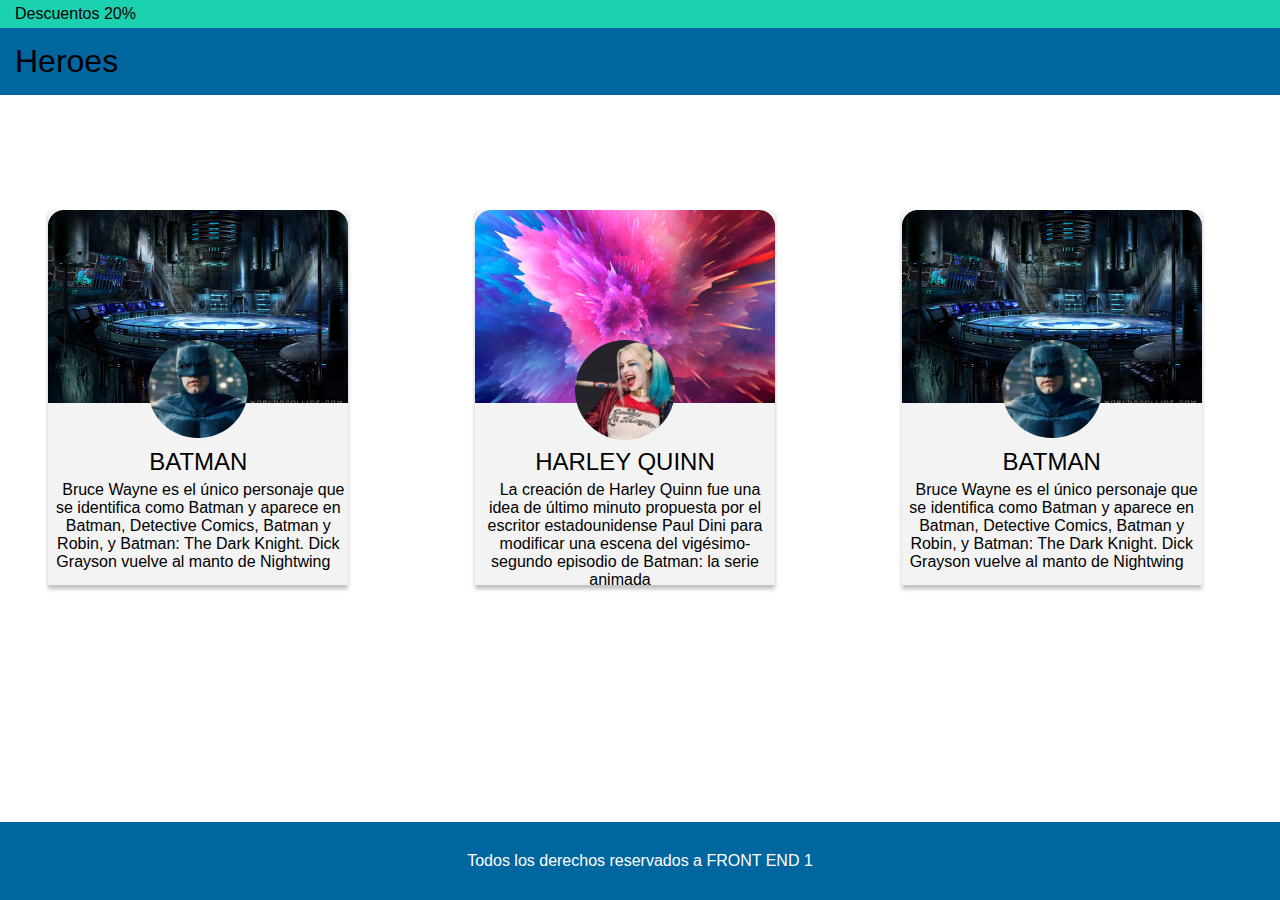
<file: Clase 10/index.html>
<!DOCTYPE html>
<html lang="en">
  <head>
    <meta charset="UTF-8" />
    <meta http-equiv="X-UA-Compatible" content="IE=edge" />
    <meta name="viewport" content="width=device-width, initial-scale=1.0" />
    <link rel="stylesheet" href="./estilos.css" />
    <title>Clase 10 - Heroes</title>
  </head>
  <body>
    <header>
      <nav class="sup">
        <span>Descuentos 20%</span>
      </nav>
      <nav class="main">
        <h1>Heroes</h1>
      </nav>
    </header>

    <main>
      <div class="container">
        <div class="box">
          <img src="./img/background-batman.png" class="background" alt="" />
          <img src="./img/batman.png" class="profile-pic" alt="" />
          <div class="text">
            <h2>Batman</h2>
            <span
              >Bruce Wayne es el único personaje que se identifica como Batman y
              aparece en Batman, Detective Comics, Batman y Robin, y Batman: The
              Dark Knight. Dick Grayson vuelve al manto de Nightwing
            </span>
          </div>
        </div>
        <div class="box">
          <img src="./img/harley-background.png" class="background" alt="" />
          <img src="./img/harley.png" class="profile-pic" alt="" />
          <div class="text">
            <h2>Harley Quinn</h2>
            <span>
              La creación de Harley Quinn fue una idea de último minuto
              propuesta por el escritor estadounidense Paul Dini para modificar
              una escena del vigésimo-segundo episodio de Batman: la serie
              animada
            </span>
          </div>
        </div>
        <div class="box">
          <img src="./img/background-batman.png" class="background" alt="" />
          <img src="./img/batman.png" class="profile-pic" alt="" />
          <div class="text">
            <h2>Batman</h2>
            <span
              >Bruce Wayne es el único personaje que se identifica como Batman y
              aparece en Batman, Detective Comics, Batman y Robin, y Batman: The
              Dark Knight. Dick Grayson vuelve al manto de Nightwing
            </span>
          </div>
        </div>
      </div>
    </main>

    <footer>
      <span>Todos los derechos reservados a FRONT END 1</span>
    </footer>
  </body>
</html>
</file>
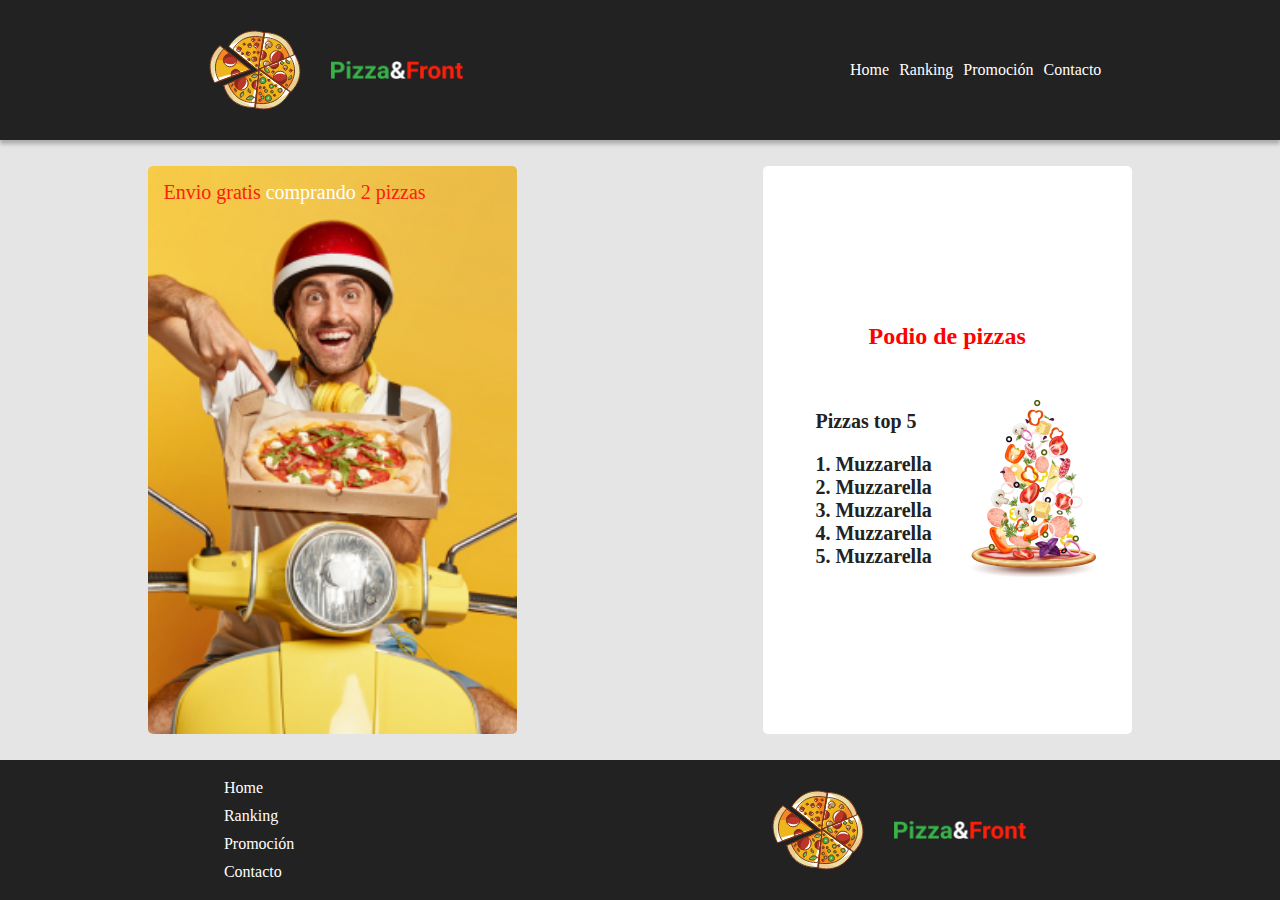
<file: Clase 11/index.html>
<!DOCTYPE html>
<html lang="en">
  <head>
    <meta charset="UTF-8" />
    <meta http-equiv="X-UA-Compatible" content="IE=edge" />
    <meta name="viewport" content="width=device-width, initial-scale=1.0" />
    <link rel="stylesheet" href="./styles.css" />
    <title>Clase 11 - Pizza&Front (Flex)</title>
  </head>
  <body>
    <header>
      <div class="logo header">
        <img src="./img/VectorPizza.svg" class="logo vector" alt="" />
        <img src="./img/Pizza&Front.png" class="logo text" alt="" />
      </div>
      <nav class="navbar header">
        <ul>
          <li>Home</li>
          <li>Ranking</li>
          <li>Promoción</li>
          <li>Contacto</li>
        </ul>
      </nav>
    </header>

    <main>
      <div class="delivery">
        <span class="delivery-text">
          Envio gratis <span style="color:white;">comprando</span> 2
          pizzas
        </span>
      </div>
      <div class="podium">
        <div class="podium-title">Podio de pizzas</div>
        <div class="container">
          <!-- Box 1 -->
            <div class="container box-1">
              <span>Pizzas top 5</span>
              <ol>
                <li>Muzzarella</li>
                <li>Muzzarella</li>
                <li>Muzzarella</li>
                <li>Muzzarella</li>
                <li>Muzzarella</li>
              </ol>
            </div>
            <!-- Box 2 -->
            <div class="container box-2">
              <img src="./img/PizzaFalling.jpg" alt="">
            </div>  
        </div>
      </div>
    </main>

    <footer>
      <nav class="navbar footer">
        <ul>
          <li>Home</li>
          <li>Ranking</li>
          <li>Promoción</li>
          <li>Contacto</li>
        </ul>
      </nav>
      <div class="logo footer">
        <img src="./img/VectorPizza.svg" class="logo vector" alt="" />
        <img src="./img/Pizza&Front.png" class="logo text" alt="" />
      </div>
    </footer>
  </body>
</html>
</file>
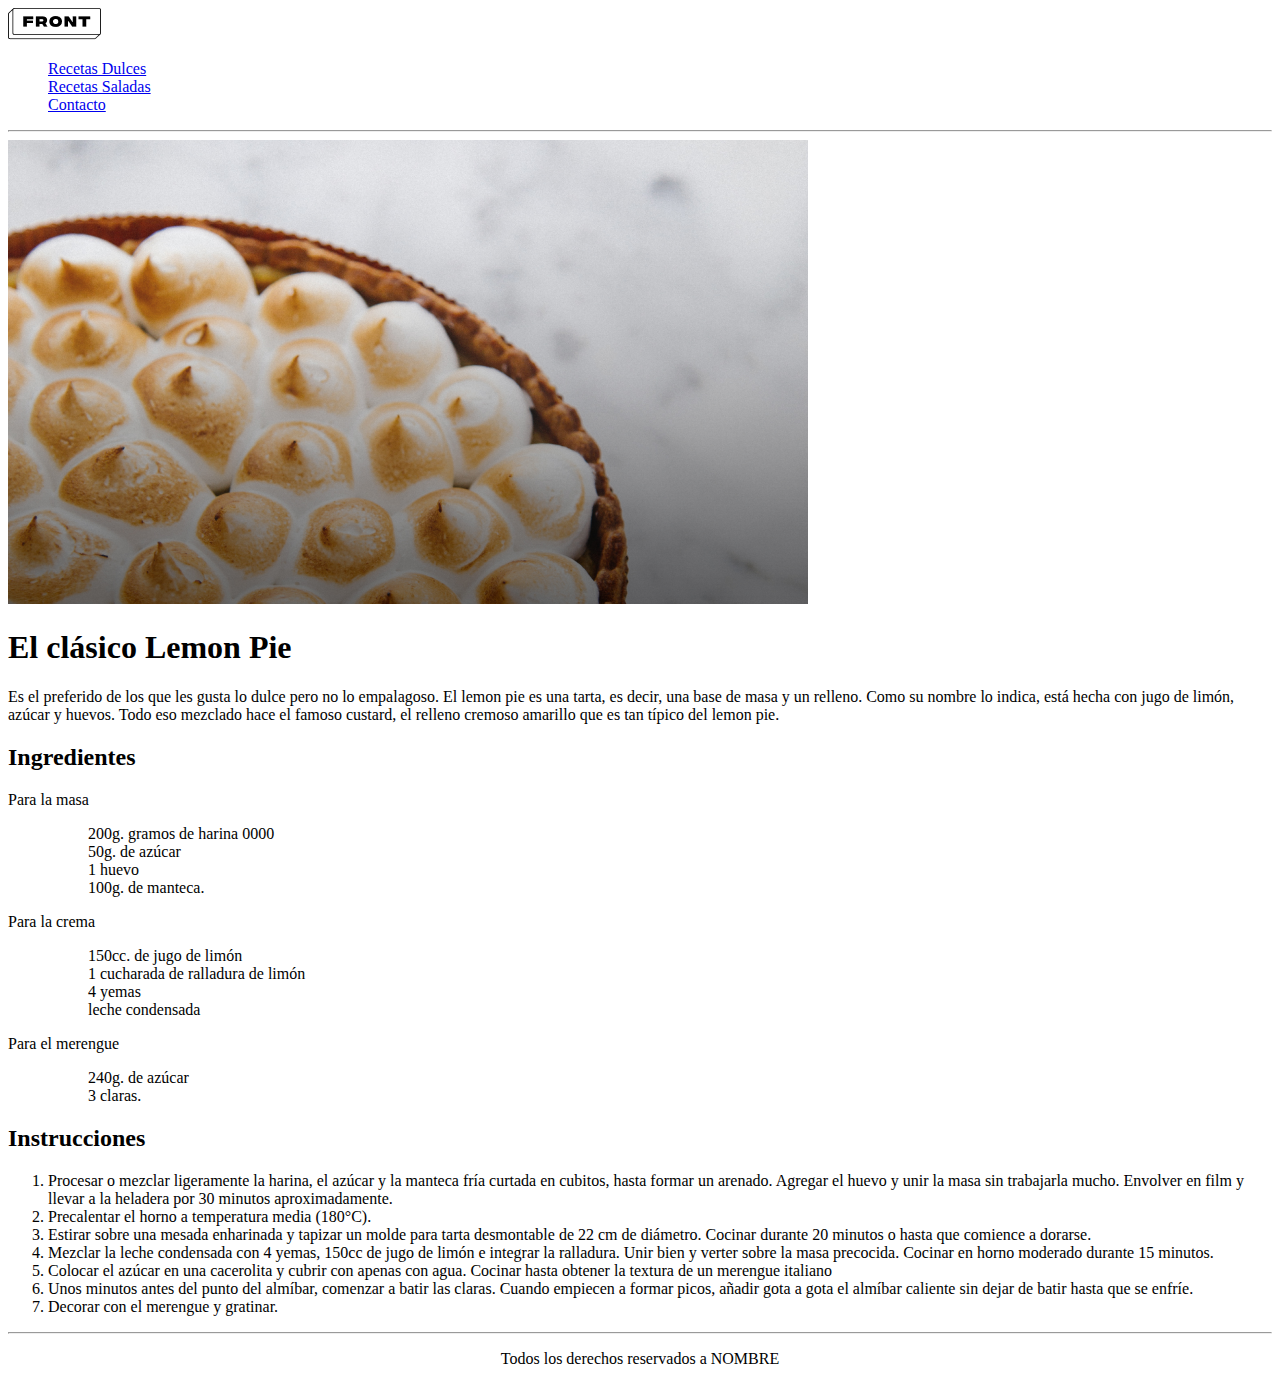
<file: Clase 5/index.html>
<!DOCTYPE html>
<html lang="es">
<head>
    <meta charset="UTF-8">
    <meta http-equiv="X-UA-Compatible" content="IE=edge">
    <meta name="viewport" content="width=device-width, initial-scale=1.0">
    <title>Documento de prueba C5</title>
</head>
<body>
    <header>
        <img src="img/logo.png" alt="Logo Front">
        <nav>
            <ul type="none">
                <li><a href="#">Recetas Dulces</a></li>
                <li><a href="#">Recetas Saladas</a></li>
                <li><a href="#">Contacto</a></li>
            </ul>
        </nav>
        <hr>
    </header>
    <main>
        <section>
            <img src="img/lemon.png" alt="">
            <h1>El clásico Lemon Pie</h1>
            <p>Es el preferido de los que les gusta lo dulce pero no lo empalagoso. El lemon pie es una tarta, es decir, una base de masa y un relleno. Como su nombre lo indica, está hecha con jugo de limón, azúcar y huevos. Todo eso mezclado hace el famoso custard, el relleno cremoso amarillo que es tan típico del lemon pie.</p>
        </section>

        <section>
            <h2>Ingredientes</h2>

            <p>Para la masa</p>
            <ul type="none">
                <ul type="none">
                    <li>200g. gramos de harina 0000</li>
                    <li>50g. de azúcar</li>
                    <li>1 huevo</li>
                    <li>100g. de manteca.</li>
                </ul>
            </ul>

            <p>Para la crema</p>
            <ul type="none">
                <ul type="none">
                    <li>150cc. de jugo de limón</li>
                    <li>1 cucharada de ralladura de limón</li>
                    <li>4 yemas</li>
                    <li>leche condensada</li>
                </ul>
            </ul>

            <p>Para el merengue</p>
            <ul type="none">
                <ul type="none">
                    <li>240g. de azúcar</li>
                    <li>3 claras.</li>
                </ul>
            </ul>

        </section>

        <section>
            <h2>Instrucciones</h2>
            <ol>
                <li>Procesar o mezclar ligeramente la harina, el azúcar y la manteca fría curtada en cubitos, hasta formar un arenado. Agregar el huevo y unir la masa sin trabajarla mucho. Envolver en film y llevar a la heladera por 30 minutos aproximadamente.</li>
                <li>Precalentar el horno a temperatura media (180°C).</li>
                <li>Estirar sobre una mesada enharinada y tapizar un molde para tarta desmontable de 22 cm de diámetro. Cocinar durante 20 minutos o hasta que comience a dorarse.</li>
                <li>Mezclar la leche condensada con 4 yemas, 150cc de jugo de limón e integrar la ralladura. Unir bien y verter sobre la masa precocida. Cocinar en horno moderado durante 15 minutos.</li>
                <li>Colocar el azúcar en una cacerolita y cubrir con apenas con agua. Cocinar hasta obtener la textura de un merengue italiano</li>
                <li>Unos minutos antes del punto del almíbar, comenzar a batir las claras. Cuando empiecen a formar picos, añadir gota a gota el almíbar caliente sin dejar de batir hasta que se enfríe.</li>
                <li>Decorar con el merengue y gratinar.</li>
            </ol>
        </section>     
    </main>

    <footer>
        <hr>
        <p style="text-align: center;">Todos los derechos reservados a NOMBRE</p>
    </footer>
</body>
</html>
</file>
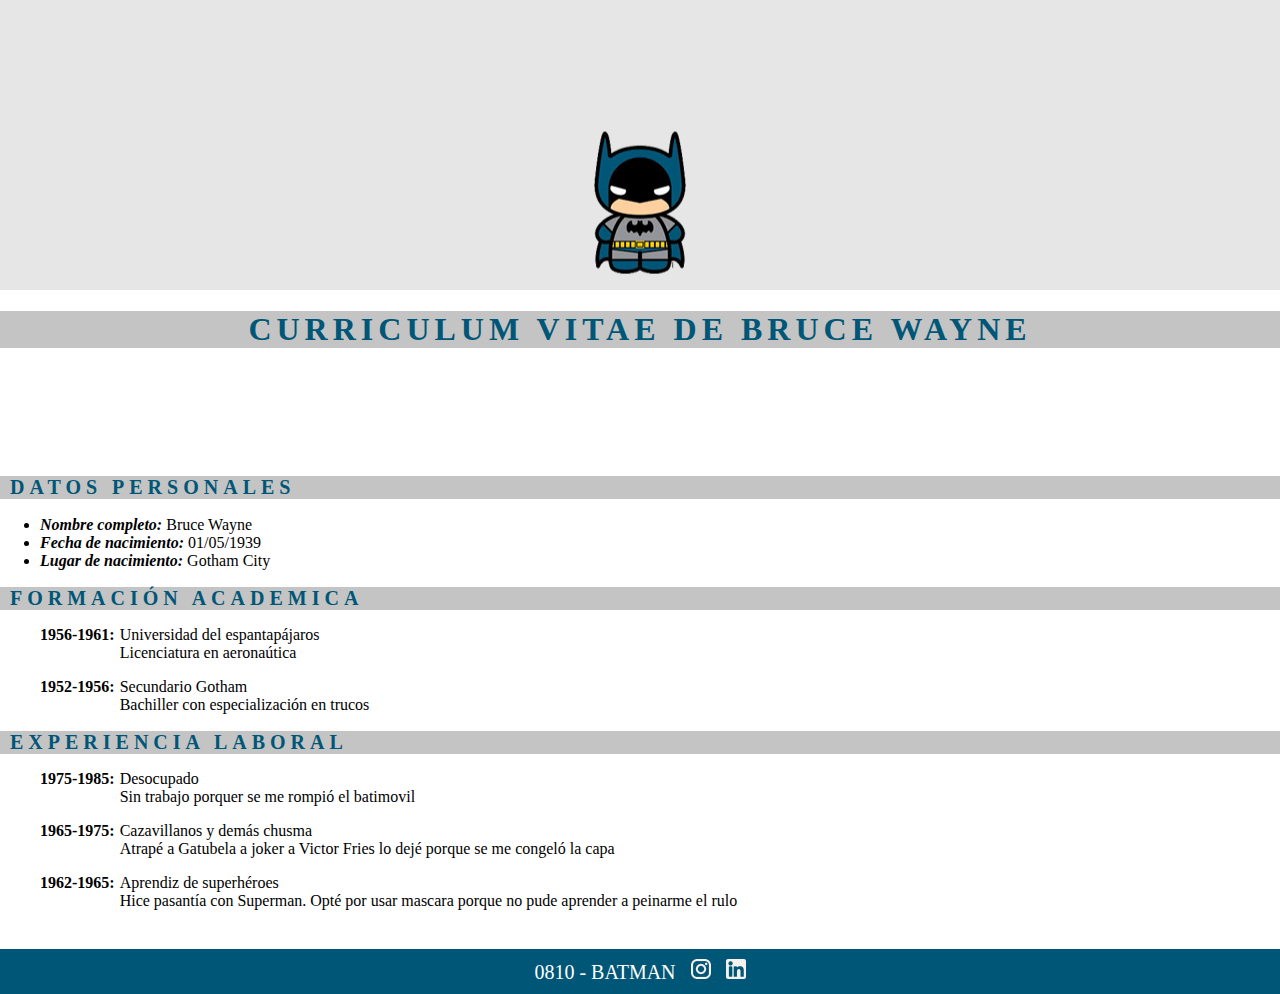
<file: Clase 7/index.html>
<!DOCTYPE html>
<html lang="en">
<head>
    <meta charset="UTF-8">
    <meta http-equiv="X-UA-Compatible" content="IE=edge">
    <meta name="viewport" content="width=device-width, initial-scale=1.0">
    <link rel="stylesheet" href="style.css">
    <title>Curriculum Vitae</title>
</head>
<body>
    <header>
        <section class="img-batman">
            <img src="img/batman.png" alt="Batman">
        </section>
        <h1 class="title-cv">Curriculum Vitae de Bruce Wayne</h1>
    </header>

    <section class="datos-personales">
        <h2 class="subtitulo">Datos Personales</h2>
        <ul class="lista-disc">
            <div>
                <li><span>Nombre completo:</span> Bruce Wayne</li>
                <li><span>Fecha de nacimiento:</span> 01/05/1939</li>
                <li><span>Lugar de nacimiento:</span> Gotham City</li>
            </div>
        </ul>
    </section>

    <!-- Formación Academica -->
    <section class="formacion-academica">
        <h2 class="subtitulo">Formación Academica</h2>
        <ul class="lista">
            <b>1956-1961:</b>
                <div>
                    <li>Universidad del espantapájaros</li>
                    <li>Licenciatura en aeronaútica</li>
                </div>
        </ul>
        <ul class="lista">
            <b>1952-1956: </b>
            <div>
                <li>Secundario Gotham</li>
                <li>Bachiller con especialización en trucos</li>
            </div> 
        </ul>
    </section>

    <!-- Experiencia Laboral -->
    <section>
        <h2 class="subtitulo">Experiencia Laboral</h2>
        
        
        <ul class="lista">
        <b>1975-1985:</b>
            <div>
                <li>Desocupado</li>
                <li>Sin trabajo porquer se me rompió el batimovil</li>
            </div>
        </ul>
        <ul class="lista">
            <b>1965-1975:</b>
                <div>
                    <li>Cazavillanos y demás chusma</li>
                    <li>Atrapé a Gatubela a joker a Victor Fries lo dejé porque se me congeló la capa</li>
                </div>
        </ul>
        <ul class="lista">
            <b>1962-1965:</b>
            <div>
                <li>Aprendiz de superhéroes</li>
                <li>Hice pasantía con Superman. Opté por usar mascara porque no pude aprender a peinarme el rulo</li>
            </div>
        </ul>             
    </section> 

    <footer>
        <span>0810 - BATMAN</span> <img src="img/ico_instagram.png" class="social"> <img src="img/ico_linkedin.png" class="social">
    </footer>
</body>
</html>
</file>
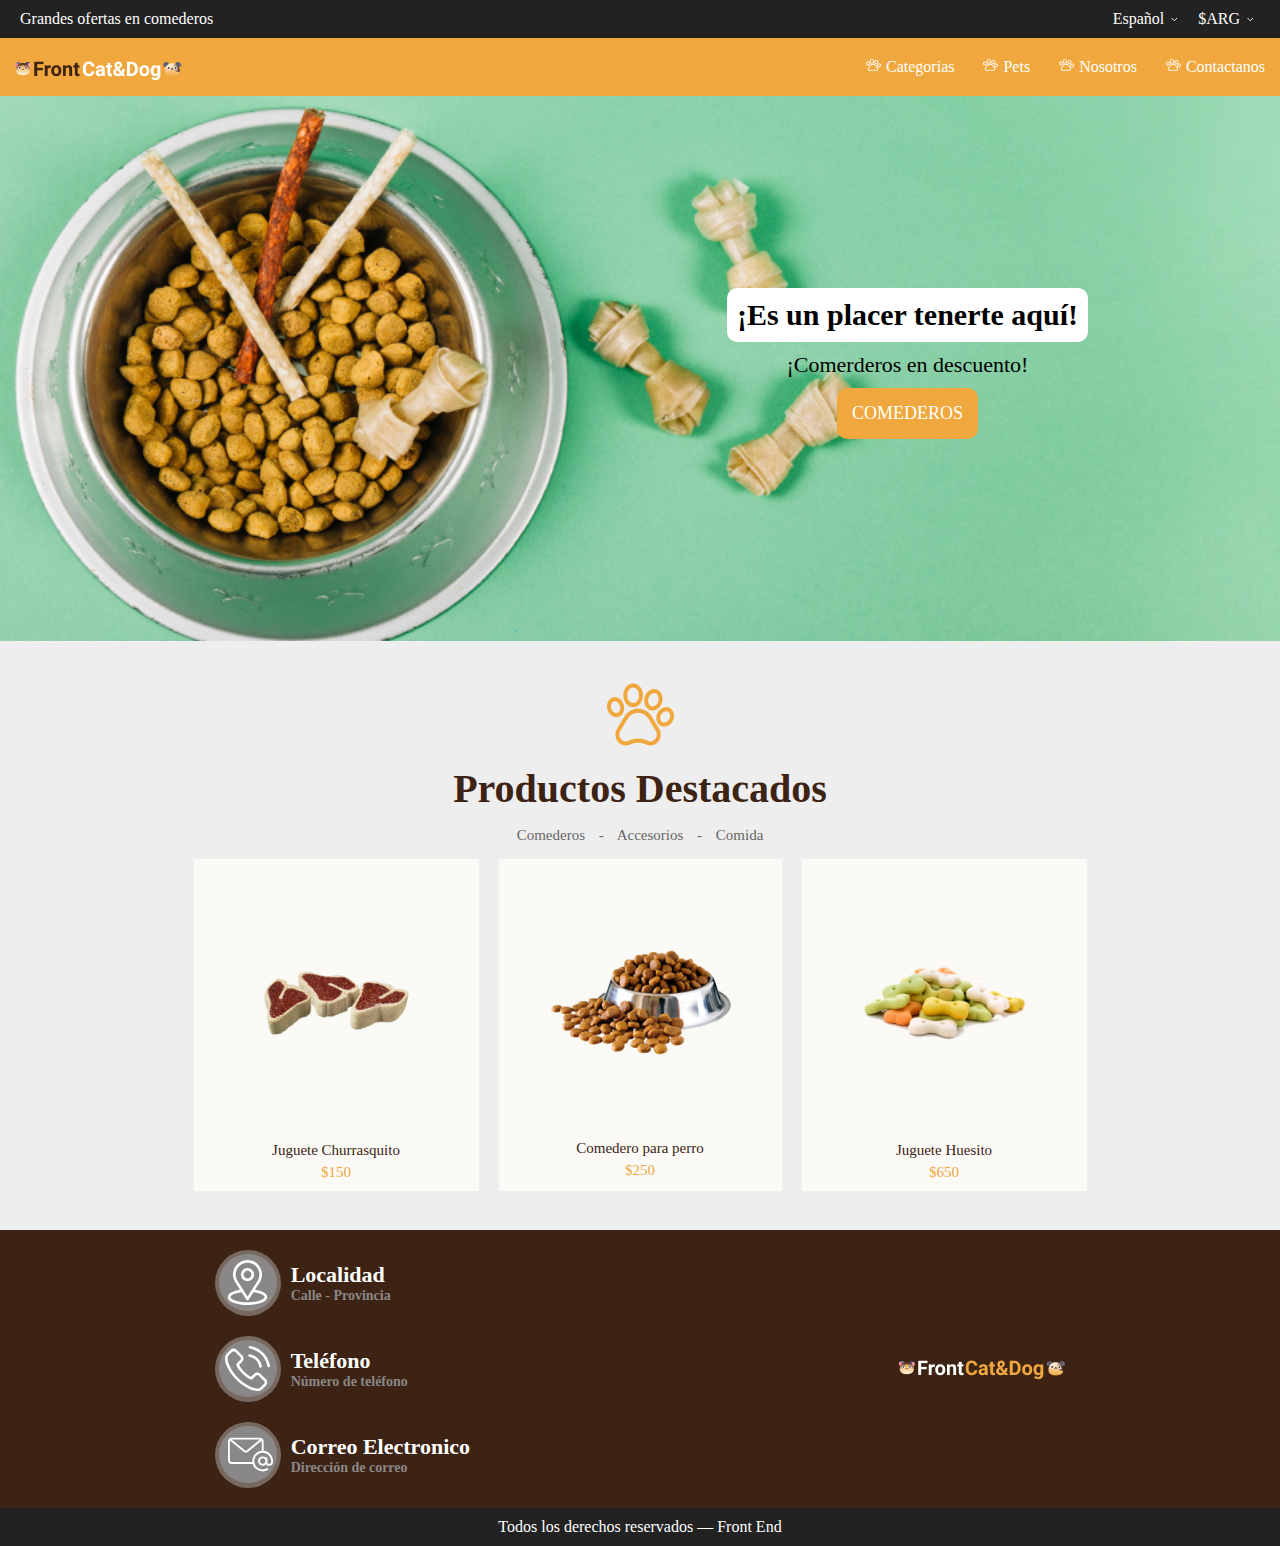
<file: PetShop/index.html>
<!DOCTYPE html>
<html lang="es">
  <head>
    <meta charset="UTF-8" />
    <meta http-equiv="X-UA-Compatible" content="IE=edge" />
    <meta name="viewport" content="width=device-width, initial-scale=1.0" />
    <link rel="stylesheet" href="./styles.css" />
    <title>Front Cat&Dog</title>
  </head>
  <body>
    <header>
      <nav class="sup">
        <span>Grandes ofertas en comederos</span>
        <ul>
          <li>Español</li>
          <li>$ARG</li>
        </ul>
      </nav>
      <nav class="main">
        <img class="logo header" src="img/Logo.png" alt="Logo" />
        <ul>
          <li>Categorias</li>
          <li>Pets</li>
          <li>Nosotros</li>
          <li>Contactanos</li>
        </ul>
      </nav>
    </header>

    <main>
      <section class="banner">
        <div class="textos">
          <h1>¡Es un placer tenerte aquí!</h1>
          <h2>¡Comerderos en descuento!</h2>
          <div class="btn">COMEDEROS</div>
        </div>
      </section>

      <section class="products">
        <img src="img/iconpet.png" alt="Icono Patita" />
        <div class="product-featured">Productos Destacados</div>
        <div class="product-featured-desc">Comederos - Accesorios - Comida</div>

        <div class="products-container">
          <div class="product-box product-1">
            <img src="img/churrasquito.png" alt="Churrasquito" />
            <div class="product-box-desc">Juguete Churrasquito</div>
            <div class="product-box-price">$150</div>
          </div>
          <div class="product-box product-2">
            <img src="img/comedero.png" alt="Comedero" />
            <div class="product-box-desc">Comedero para perro</div>
            <div class="product-box-price">$250</div>
          </div>
          <div class="product-box product-3">
            <img src="img/Huesito.png" alt="Huesito" />
            <div class="product-box-desc">Juguete Huesito</div>
            <div class="product-box-price">$650</div>
          </div>
        </div>
      </section>
    </main>
    <footer>
      <div class="container-sup">
        <section class="social-footer">
          <div class="social-box">
            <img class="social-icon" src="img/svg/location.svg" alt="" />
            <section class="social-texts">
              <div class="social-title">Localidad</div>
              <div class="social-desc">Calle - Provincia</div>
            </section>
          </div>
          <div class="social-box">
            <img class="social-icon" src="img/svg/phone.svg" alt="" />
            <section class="social-texts">
              <div class="social-title">Teléfono</div>
              <div class="social-desc">Número de teléfono</div>
            </section>
          </div>
          <div class="social-box">
            <img class="social-icon" src="img/svg/mail.svg" alt="" />
            <section class="social-texts">
              <div class="social-title">Correo Electronico</div>
              <div class="social-desc">Dirección de correo</div>
            </section>
          </div>
        </section>
        <section class="logo-footer">
          <img src="img/logofooter.png" alt="Logo" />
        </section>
      </div>
      <div class="footer-copy">Todos los derechos reservados — Front End</div>
    </footer>
  </body>
</html>
</file>
<file: Clase 10/estilos.css>
* {
  margin: 0;
  padding: 0;
  box-sizing: 0;
}
body {
  font-family: Roboto, Helvetica, sans-serif;
  display: flex;
  flex-direction: column;
  min-height: 100vh;
}

/* Roboto Font */
@import url("https://fonts.googleapis.com/css2?family=Roboto:ital,wght@0,400;0,500;0,700;1,400;1,500;1,700&display=swap");

nav.sup {
  background-color: #1cd1b0;
  font-weight: 500;
  padding: 5px 0px 5px 15px;
}

nav.main {
  font-weight: 400;
  background-color: #00669f;
  padding: 15px 0px 15px 15px;
}
nav.main h1 {
  font-weight: 500;
}

main {
  /* top | right | bottom | left */
  padding: 100px 0px 100px 0px;
  flex-grow: 1;
}

.container {
  display: flex;
  justify-content: space-around;
  flex-wrap: wrap;
}

.box {
  position: relative;
  display: flex;
  flex-direction: column;
  text-align: center;
  width: 300px;
  height: 375px;
  margin-right: 30px;
  margin-top: 15px;
  background-color: #f3f3f3;
  box-shadow: 0px 4px 4px rgba(0, 0, 0, 0.25);
}
.box .text {
  margin-top: 45px;
  margin-bottom: 20px;
}
.box .text h2 {
  font-weight: 500;
  text-transform: uppercase;
  margin-bottom: 5px;
}
.box .text span {
  padding: 10px;
}
.box img.profile-pic {
  position: absolute;
  max-width: 100px;
  border-radius: 50%;
  top: 130px;
  left: 100px;
}

footer {
  display: flex;
  flex-grow: 0;
  flex-shrink: 0;
  justify-content: space-around;
  background-color: #00669f;
  color: white;
  padding-top: 30px;
  padding-bottom: 30px;
}
</file>
<file: Clase 11/styles.css>
* {
    margin: 0;
    padding: 0;
    box-sizing: border-box;
}
body {
    font-family: Roboto;
    background-color: #E5E5E5;
    display: flex;
    flex-direction: column;
    min-height: 100vh;
}
header {
    display: flex;
    background-color: #222222;
    justify-content: space-around;
    align-items: center;
    box-shadow: 0px 4px 4px rgba(0, 0, 0, 0.25);
}

/* Logo Global */
.logo {
    display: flex;
    margin: 15px;
}
.logo.text {
    width: 132px;
}
.logo.vector {
    width: 92px;
}

/* Logo Header */

.logo.header {
    justify-content: center;
    align-items: center;
}

/* Logo Footer */

.logo.footer {
    justify-content: flex-end;
    align-items: center;
}

.navbar ul {
    display: flex;
    list-style-type: none;
    gap: 10px;
    color: white;
}

/* Main */

main {
    display: flex;
    justify-content: space-around;
    margin: 2%;
    flex-grow: 1;
}

/* Box 1 - Free Delivery */

.delivery {
    background-image: url(./img/delivery.jpg);
    background-repeat: no-repeat;
    background-size: cover;
    background-position: center;
    width: 30%;
    height: auto;
    border-radius: 5px;
    padding-top: 15px;
    padding-left: 15px;
}
.delivery-text {
    display: flex;
    align-items: center;
    flex-wrap: wrap;
    gap: 5px;
    color: #FC200C;
    font-size: 20px;
    font-weight: 500;
}

/* Box 2 - Pizza Podium */

.podium {
    display: flex;
    flex-wrap: wrap;
    flex-direction: column;
    justify-content: center;
    width: 30%;
    height: auto;
    background-color: white;
    padding: 25px;
    border-radius: 5px;
}
.podium-title {
    display: flex;
    flex-wrap: wrap;
    width: 100%;
    color: red;
    font-size: 24px;
    font-weight: 700;
    justify-content: center;
    margin-bottom: 50px;
}
.container {
    display: flex;
    flex-wrap: wrap;
    justify-content: space-around;

}
.box-1 {
    flex-direction: column;
    color: #222222;
    font-weight: 700;
    font-size: 20px;
    list-style-position: inside;
}
.box-2 {
    align-items: center;
    justify-content: center;
    width: 92px;
}

footer {
    display: flex;
    flex-grow: 0;
    flex-shrink: 0;
    justify-content: space-around;
    align-items: center;
    background-color: #222222;
}

.navbar.footer ul {
    flex-direction: column;
}
</file>
<file: Clase 7/style.css>
body {
    width: 100%;
    margin: 0;
    
}
footer > span {
    font-weight: 400;
    font-style: normal;
}
.img-batman {
    background-color: #E6E6E6;
    padding-top: 10%;
    padding-bottom: 10px;
    text-align: center;
}
.title-cv {
    background-color: #C4C4C4;
    color: #005677;
    margin-bottom: 10%;
    text-align: center;
    letter-spacing: 5px;
    text-transform: uppercase;
    font-family: 'Times New Roman', Times, serif;
}
h2 {
    background-color: #C4C4C4;
    color: #005677;
    font-size: 20px;
    padding-left: 10px;
    text-align: left;
    letter-spacing: 5px;
    text-transform: uppercase;
    font-family: 'Times New Roman', Times, serif;
}
ul.listadisc {
    list-style-type: disc;
}
span {
    font-weight: 600;
    font-style: italic;
}
ul.lista > div > li {
    list-style-type: none;
    margin-left: 5px;
}
ul {
    display: flex;
}
footer {
    background-color: #005677;
    color: white;
    font-size: 20px;
    padding: 10px;
    margin-top: 3%;
    text-align: center;
    text-transform: uppercase;
    font-family: 'Times New Roman', Times, serif;
}
img.social {
    padding-left: 10px;
    justify-content: center;
}
</file>
<file: PetShop/styles.css>
* {
  box-sizing: border-box;
  margin: 0;
  padding: 0;
}

/* Roboto Font */
@import url("https://fonts.googleapis.com/css2?family=Roboto:ital,wght@0,400;0,500;0,700;1,400;1,500;1,700&display=swap");

body {
  background-color: #eee;
  font-family: Roboto;
}

header {
  justify-content: space-around;
}

nav {
  padding: 10px 20px 10px 20px;
}

/* Navegación Superior */

nav.sup {
  width: 100%;
  background-color: #222222;
  color: white;
  justify-content: right;
}

nav.sup ul {
  list-style-type: none;
  text-align: right;
}

nav.sup li {
  list-style-type: none;
  display: inline-block;
  padding-left: 10px;
}

nav.sup li::after {
  content: url(./img/svg/down.svg);
  width: 100%;
  padding: 5px;
}

nav.sup span {
  float: left;
}

/* Navegación Principal */
img.logo {
  float: left;
}

nav.main {
  width: 100%;
  padding: 20px 15px;
  background-color: #f0a83e;
  justify-content: right;
  color: white;
}

nav.main ul {
  text-align: right;
}

nav.main li {
  display: inline-block;
  padding-left: 20px;
}
nav.main li::before {
  content: url(./img/svg/menuicon.svg);
  width: 15px;
  padding: 5px;
}

/* Banner */

section.banner {
  background: url(./img/background.png), rgba(0, 0, 0, 0.3);
  background-repeat: no-repeat;
  background-size: cover;
  background-position: center;
  width: 100%;
  padding: 15%;
  /* Caja Flexbox */
  display: flex;
  justify-content: right;
  align-items: center;
  text-align: center;
}
section.banner h1 {
  background-color: white;
  font-size: 30px;
  padding: 10px;
  font-weight: 600;
  border-radius: 10px;
  margin-bottom: 10px;
}
section.banner h2 {
  font-size: 22px;
  font-weight: 500;
  border-radius: 10px;
  margin-bottom: 10px;
}
section.banner .btn {
  display: inline-flex;
  background-color: #f0a83e;
  color: white;
  font-size: 18px;
  font-weight: 400;
  border-radius: 10px;
  padding: 15px;
  margin-bottom: 10px;
}

/* Productos Destacados */

.products {
  display: flex;
  flex-direction: column;
  align-items: center;
  padding: 3% 0;
}
.product-featured {
  color: #3c2313;
  font-size: 40px;
  font-weight: 700;
  margin: 15px 0px;
}
.product-featured-desc {
  color: #666666;
  font-size: 15px;
  font-weight: 400;
  word-spacing: 10px;
  margin-bottom: 15px;
}
.products-container {
  display: flex;
  flex-wrap: wrap;
  justify-content: space-around;
  gap: 20px;
}
.product-box {
  background-color: #fbfaf6;
  text-align: center;
  padding: 10px;
}
.product-box-desc {
  color: #3c2313;
  font-size: 15px;
  font-weight: 500;
  margin-bottom: 5px;
}
.product-box-price {
  color: #f0a83e;
  font-size: 15px;
  font-weight: 500;
}

/* Footer */

.container-sup {
  background-color: #3c2313;
  display: flex;
  flex-grow: 0;
  flex-shrink: 0;
  justify-content: space-around;
  padding: 20px 0px 20px;
}
.logo-footer {
  display: flex;
  align-items: center;
}
.social-footer {
  display: flex;
  flex-direction: column;
  gap: 20px;
}
.social-box {
  display: flex;
  gap: 10px;
}
.social-texts {
  display: flex;
  flex-direction: column;
  justify-content: center;
}
.social-title {
  color: white;
  font-size: 22px;
  font-weight: 700;
}
.social-desc {
  color: #8a8787;
  font-size: 14px;
  font-weight: 700;
}
/* Footer Copyright */
.footer-copy {
  display: flex;
  width: 100%;
  background-color: #222222;
  color: white;
  justify-content: center;
  padding: 10px;
}

@media (max-width: 480px) {
  nav.main {
    display: flex;
    flex-direction: column;
    align-items: center;
  }
  img.logo.header {
    padding: 10px;
  }
  nav.main ul {
    display: flex;
    flex-wrap: wrap;
    justify-content: center;
    padding-left: 10px;
    padding-right: 10px;
  }
  nav.main li {
    display: flex;
    padding-left: 20px;
  }
  section.banner h1 {
    font-size: 18px;
    padding: 8px;
  }
  section.banner h2 {
    font-size: 18px;
  }
  section.banner .btn {
    font-size: 16px;
    padding: 10px;
  }
  .product-featured {
    font-size: 30px;
    text-align: center;
  }
  .product-box-desc {
    font-size: 16px;
  }
  .product-box-price {
    font-size: 16px;
  }
  .container-sup {
    flex-direction: column-reverse;
    justify-content: center;
    align-items: center;
    gap: 20px;
  }
}
</file>
